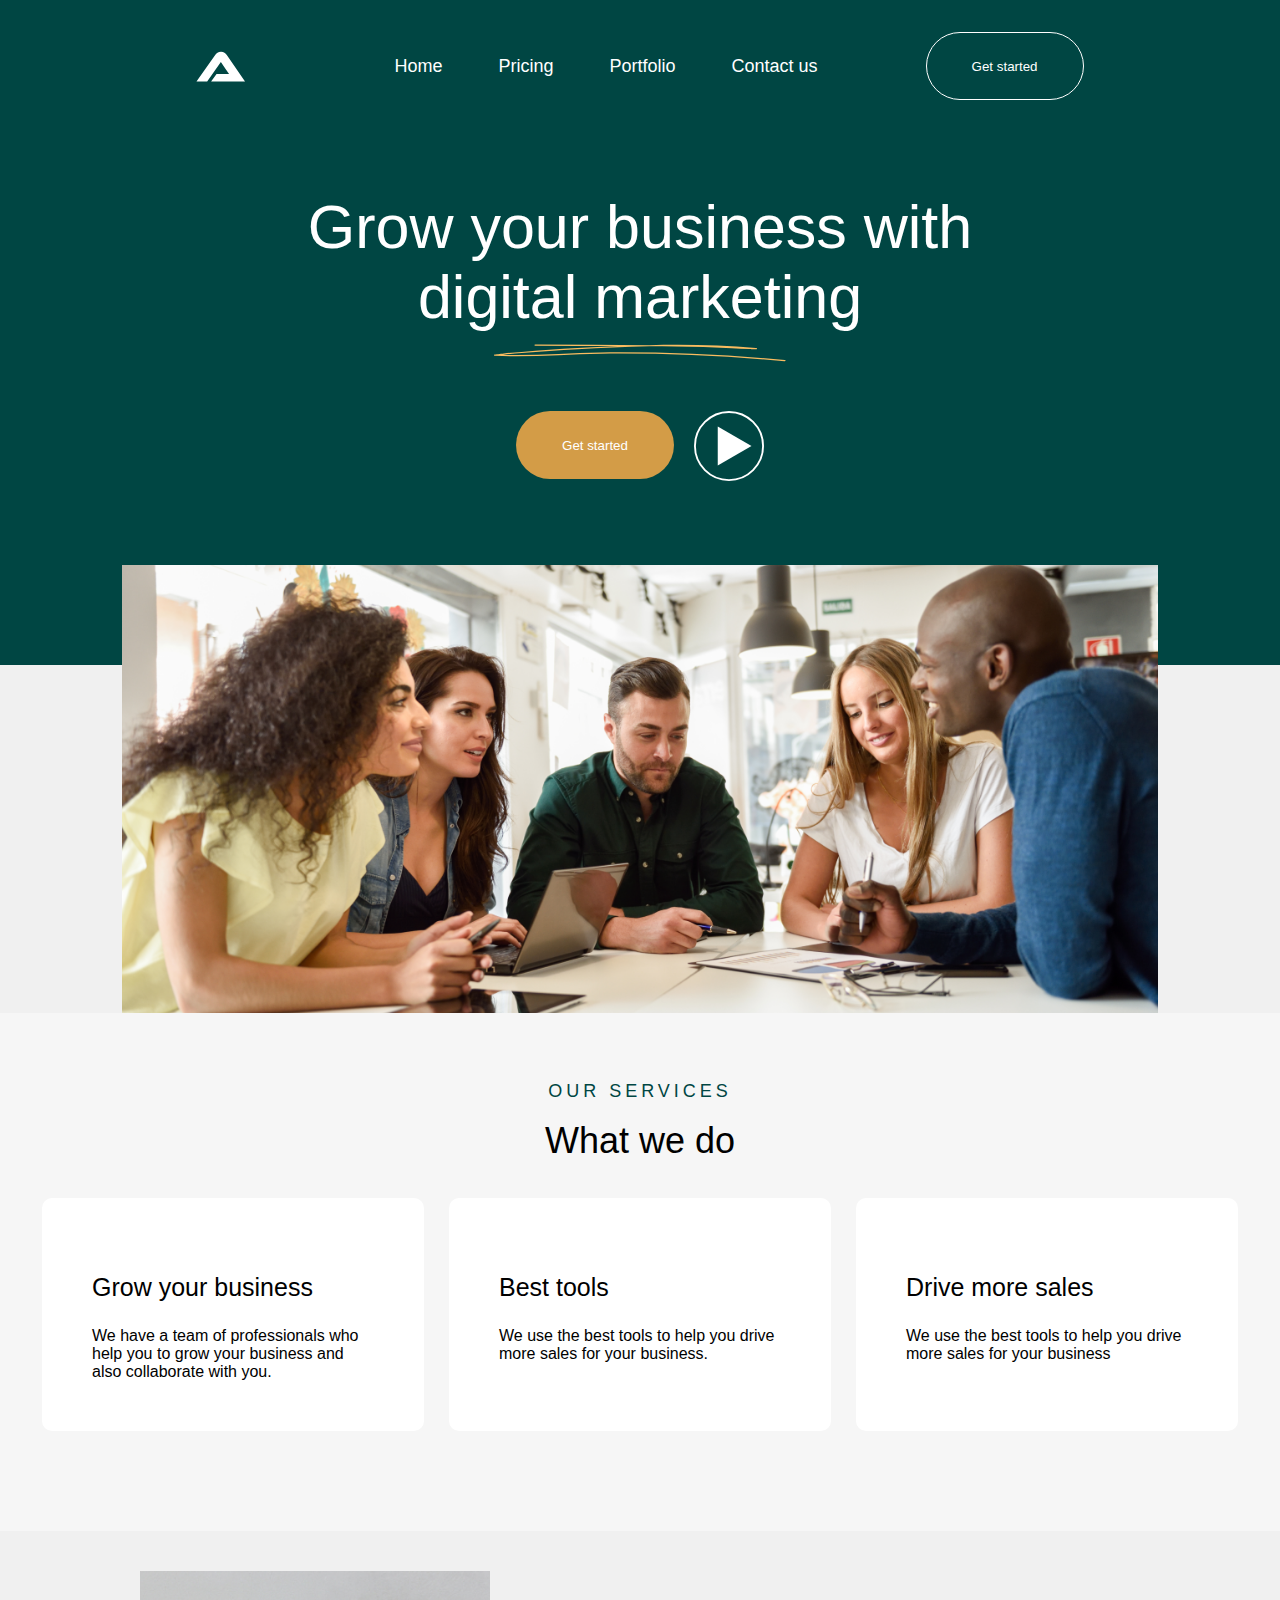
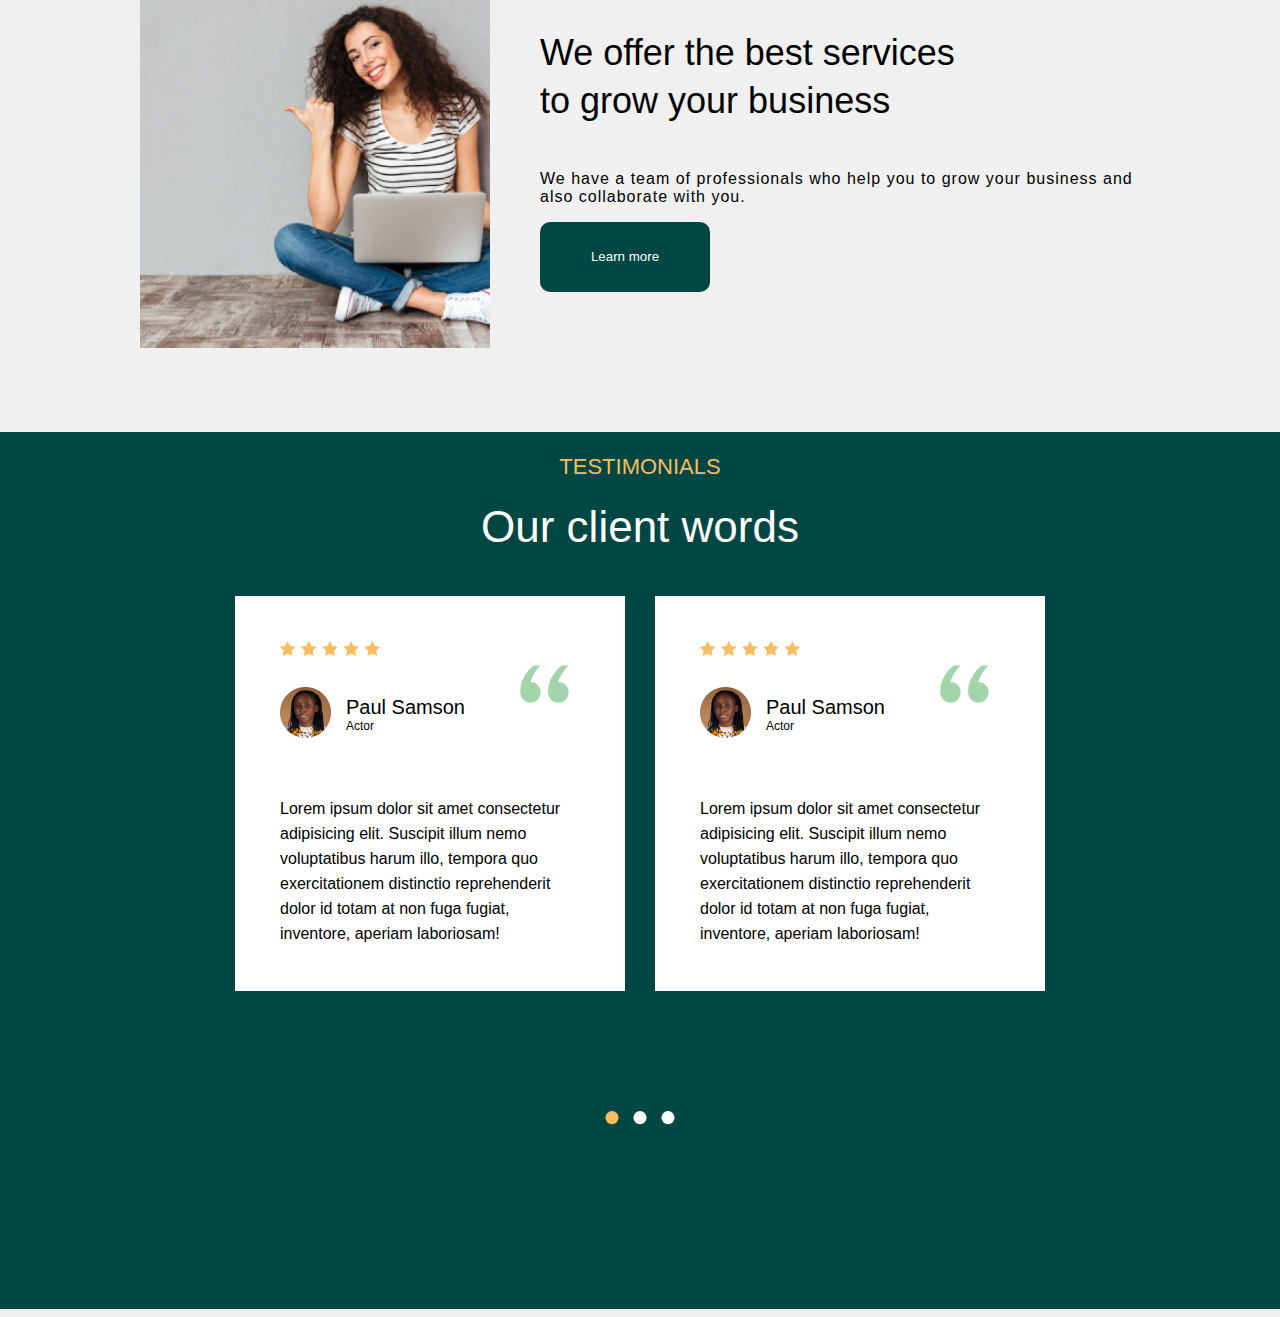
<file: index.html>
<!DOCTYPE html>
<html lang="en">
  <head>
    <meta charset="UTF-8">
    <meta name="viewport" content="width=device-width, initial-scale=1.0">
    <link rel="stylesheet" href="index.css">
    <title>Amanahub</title>
  </head>
  <body>
    <!-- To test different screen sizes, use chrome inspection tool -->
    <section class="green">
      <header id="header">
        <section id="left">
          <svg viewBox="0 0 47 28" fill="none" xmlns="http://www.w3.org/2000/svg" id="logo">
            <path d="M46.084 28L28.946 3.195C27.757 1.473 26.076 0.12 23.534 0.12C20.869 0.12 19.188 1.596 18.04 3.195L0.451 28H10.496L23.37 9.796L28.29 17.053C29.192 18.365 30.34 20.046 31.078 21.03C29.766 20.948 27.839 20.948 26.199 20.948H19.311L14.186 28H46.084Z" fill="white"/>
          </svg>
        </section>
        <nav id="middle">
          <ul class="sidebar">
            <li id="close" onclick="hideSidebar"><a href=""><svg xmlns="http://www.w3.org/2000/svg" height="30px" viewBox="0 -960 960 960" width="30px" fill="#e8eaed"><path d="m256-200-56-56 224-224-224-224 56-56 224 224 224-224 56 56-224 224 224 224-56 56-224-224-224 224Z"/></svg></a></li>
            <li ><a href="#" class="tab">Home</a></li>
            <li ><a href="#" class="tab">Pricing</a></li>
            <li ><a href="#" class="tab">Portfolio</a></li>
            <li ><a href="#" id="conus" class="tab">Contact us</a></li>
          </ul>
          <ul class="normalbar">
            <li class="hideonmobile"><a href="#" class="tab">Home</a></li>
            <li class="hideonmobile"><a href="#" class="tab">Pricing</a></li>
            <li class="hideonmobile"><a href="#" class="tab">Portfolio</a></li>
            <li class="hideonmobile"><a href="#" id="conus" class="tab">Contact us</a></li>
            <li id="menu-button" onclick=showSidebar()><a href="#" ><svg xmlns="http://www.w3.org/2000/svg" height="30px" viewBox="0 -960 960 960" width="30px" fill="#e8eaed"><path d="M120-240v-80h720v80H120Zm0-200v-80h720v80H120Zm0-200v-80h720v80H120Z"/></svg></a></li>
          </ul>
        </nav>

        <section  class="hideonmobile" id="right">
          <button class="GSS" id="GS">Get started</button>
        </section>
      </header>

      <section id="grow-section">
        <div id="grow">
          <div id="title">Grow your business with </br> <div id="tit">digital marketing</div></div>
          <div id="zigzag">
            <svg  viewBox="0 0 292 114" fill="none" xmlns="http://www.w3.org/2000/svg">
              <path fill-rule="evenodd" clip-rule="evenodd" d="M123.87 49.1117C110.168 49.6595 96.6263 50.333 83.4214 51.0694C64.7283 52.1112 46.0425 53.1888 27.4694 54.8951C21.623 55.4339 15.6859 55.7752 9.87599 56.4487C6.22892 56.8708 1.39298 57.4724 0.758329 57.5981C0.426378 57.67 0.281559 57.7778 0.234764 57.8137C-0.0942617 58.0652 -0.0342266 58.3076 0.15149 58.4961C0.22607 58.577 0.414658 58.7746 0.938176 58.8016C35.9495 60.6425 71.7505 57.0504 106.804 56.6732C167.594 56.0266 230.225 58.595 290.532 64.1988C291.059 64.2437 291.571 64.0191 291.644 63.6869C291.731 63.3636 291.351 63.0492 290.825 63.0043C230.416 57.3916 167.681 54.8142 106.775 55.4698C74.1063 55.82 40.7927 58.9722 8.07877 57.8945C8.83041 57.8047 9.56747 57.7149 10.2401 57.6341C16.0266 56.9605 21.9388 56.6283 27.7619 56.0895C46.2956 54.3832 64.9433 53.3055 83.6115 52.2728C106.775 50.9796 130.947 49.866 155.31 49.3452C164.025 49.426 172.712 49.5068 181.398 49.6056C200.189 49.8212 219.068 50.4498 237.815 51.294C243.46 51.5544 249.104 51.8238 254.749 52.0573C256.621 52.1381 261.447 52.3715 262.119 52.3536C262.953 52.3356 263.113 51.9046 263.128 51.8328C263.172 51.6711 263.143 51.4466 262.733 51.258C262.689 51.2311 262.426 51.1412 261.841 51.0873C227.754 47.9082 191.357 47.3785 155.339 48.1418C117.348 47.8095 79.2099 47.6658 41.3148 47.5131C40.7723 47.5131 40.3292 47.7826 40.3248 48.1148C40.3219 48.4471 40.7591 48.7166 41.3016 48.7256C68.7409 48.8333 96.3192 48.941 123.87 49.1117Z" fill="#F9BC60"/>
            </svg>
              
          </div>
        </div>

        <div id="under-grow">
          <button class="GSS" id="GS1">Get started</button>
          <div id="play">
            <svg viewBox="0 0 56 56" fill="none" xmlns="http://www.w3.org/2000/svg">
              <circle cx="28" cy="28" r="27.25" stroke="white" stroke-width="1.5"/>
              <path d="M46 28L19 43.5885L19 12.4115L46 28Z" fill="white"/>
            </svg>
              
          </div>
        </div>
      </section>
    </section>

    <section id="img-section"><img id="img" src="media/people.png" alt="A picture of people"></section>
    
    <section id="what-we-do">
      <div id="our-what">
        <p id="our">OUR SERVICES</p>
        <p class="what">What we do</p>
      </div>
    
      <div id="all-info">
        <div class="info">
          <p class="info-tit">Grow your business</p>
          <p class="infoo">
            We have a team of professionals who help you to grow your business and also collaborate with you.
          </p>
        </div>

        <div id="midd" class="info">
          <p class="info-tit">Best tools</p>
          <p class="infoo">
            We use the best tools to help you drive more sales for your business.
          </p>
        </div>

        <div class="info">
          <p class="info-tit">Drive more sales</p>
          <p class="infoo">
            We use the best tools to help you drive more sales for your business
          </p>
        </div>
      </div>
    </section>

    <section id="offer">
      <div id="girll"><img id="girl" src="media/girl.png" alt="A picture of a smiling girl"></div>
      
      <div id="bgirl">
        <p class="what">We offer the best services </br> <div id="conn" class="what">to grow your business</div> </p>
        <p id="what-exp">We have a team of professionals who help you to grow your business and also collaborate with you.</p>
        <button id="lm">Learn more</button>
      </div>
    </section>

    <section class="green">
      <div id="tes-tits">
        <p id="test">TESTIMONIALS</p>
        <p id="ocw">Our client words</p>
      </div>

      <div id="all-tests">
        <div class="each-test" id="etleft">
          <div class="stars">
            <svg  viewBox="0 0 151 23" fill="none" xmlns="http://www.w3.org/2000/svg">
              <g clip-path="url(#clip0_163_43)">
              <path d="M22.9797 8.8836C22.9312 8.73457 22.8023 8.62589 22.6471 8.60324L15.1996 7.5209L11.869 0.772449C11.7998 0.63165 11.6566 0.542725 11.5001 0.542725C11.3437 0.542725 11.2 0.63165 11.1312 0.772449L7.80024 7.52132L0.35273 8.60365C0.197522 8.6263 0.0690743 8.73457 0.0200829 8.88402C-0.028085 9.03264 0.0118491 9.19649 0.124241 9.30559L5.5137 14.5588L4.24116 21.9766C4.21481 22.131 4.27821 22.2871 4.4046 22.3793C4.53182 22.4723 4.7002 22.4843 4.83812 22.4106L11.5001 18.9087L18.1613 22.4106C18.2214 22.4423 18.2877 22.4579 18.3531 22.4579C18.4384 22.4579 18.5232 22.4316 18.5952 22.3793C18.722 22.2871 18.7854 22.131 18.7587 21.9766L17.4865 14.5592L22.876 9.30559C22.988 9.19567 23.0283 9.03222 22.9797 8.8836Z" fill="#F9BC60"/>
              </g>
              <g clip-path="url(#clip1_163_43)">
              <path d="M54.9797 8.8836C54.9312 8.73457 54.8023 8.62589 54.6471 8.60324L47.1996 7.5209L43.869 0.772449C43.7998 0.63165 43.6566 0.542725 43.5001 0.542725C43.3437 0.542725 43.2 0.63165 43.1312 0.772449L39.8002 7.52132L32.3527 8.60365C32.1975 8.6263 32.0691 8.73457 32.0201 8.88402C31.9719 9.03264 32.0118 9.19649 32.1242 9.30559L37.5137 14.5588L36.2412 21.9766C36.2148 22.131 36.2782 22.2871 36.4046 22.3793C36.5318 22.4723 36.7002 22.4843 36.8381 22.4106L43.5001 18.9087L50.1613 22.4106C50.2214 22.4423 50.2877 22.4579 50.3531 22.4579C50.4384 22.4579 50.5232 22.4316 50.5952 22.3793C50.722 22.2871 50.7854 22.131 50.7587 21.9766L49.4865 14.5592L54.876 9.30559C54.988 9.19567 55.0283 9.03222 54.9797 8.8836Z" fill="#F9BC60"/>
              </g>
              <g clip-path="url(#clip2_163_43)">
              <path d="M86.9797 8.8836C86.9312 8.73457 86.8023 8.62589 86.6471 8.60324L79.1996 7.5209L75.869 0.772449C75.7998 0.63165 75.6566 0.542725 75.5001 0.542725C75.3437 0.542725 75.2 0.63165 75.1312 0.772449L71.8002 7.52132L64.3527 8.60365C64.1975 8.6263 64.0691 8.73457 64.0201 8.88402C63.9719 9.03264 64.0118 9.19649 64.1242 9.30559L69.5137 14.5588L68.2412 21.9766C68.2148 22.131 68.2782 22.2871 68.4046 22.3793C68.5318 22.4723 68.7002 22.4843 68.8381 22.4106L75.5001 18.9087L82.1613 22.4106C82.2214 22.4423 82.2877 22.4579 82.3531 22.4579C82.4384 22.4579 82.5232 22.4316 82.5952 22.3793C82.722 22.2871 82.7854 22.131 82.7587 21.9766L81.4865 14.5592L86.876 9.30559C86.988 9.19567 87.0283 9.03222 86.9797 8.8836Z" fill="#F9BC60"/>
              </g>
              <g clip-path="url(#clip3_163_43)">
              <path d="M118.98 8.8836C118.931 8.73457 118.802 8.62589 118.647 8.60324L111.2 7.5209L107.869 0.772449C107.8 0.63165 107.657 0.542725 107.5 0.542725C107.344 0.542725 107.2 0.63165 107.131 0.772449L103.8 7.52132L96.3527 8.60365C96.1975 8.6263 96.0691 8.73457 96.0201 8.88402C95.9719 9.03264 96.0118 9.19649 96.1242 9.30559L101.514 14.5588L100.241 21.9766C100.215 22.131 100.278 22.2871 100.405 22.3793C100.532 22.4723 100.7 22.4843 100.838 22.4106L107.5 18.9087L114.161 22.4106C114.221 22.4423 114.288 22.4579 114.353 22.4579C114.438 22.4579 114.523 22.4316 114.595 22.3793C114.722 22.2871 114.785 22.131 114.759 21.9766L113.487 14.5592L118.876 9.30559C118.988 9.19567 119.028 9.03222 118.98 8.8836Z" fill="#F9BC60"/>
              </g>
              <g clip-path="url(#clip4_163_43)">
              <path d="M150.98 8.8836C150.931 8.73457 150.802 8.62589 150.647 8.60324L143.2 7.5209L139.869 0.772449C139.8 0.63165 139.657 0.542725 139.5 0.542725C139.344 0.542725 139.2 0.63165 139.131 0.772449L135.8 7.52132L128.353 8.60365C128.198 8.6263 128.069 8.73457 128.02 8.88402C127.972 9.03264 128.012 9.19649 128.124 9.30559L133.514 14.5588L132.241 21.9766C132.215 22.131 132.278 22.2871 132.405 22.3793C132.532 22.4723 132.7 22.4843 132.838 22.4106L139.5 18.9087L146.161 22.4106C146.221 22.4423 146.288 22.4579 146.353 22.4579C146.438 22.4579 146.523 22.4316 146.595 22.3793C146.722 22.2871 146.785 22.131 146.759 21.9766L145.487 14.5592L150.876 9.30559C150.988 9.19567 151.028 9.03222 150.98 8.8836Z" fill="#F9BC60"/>
              </g>
              <defs>
              <clipPath id="clip0_163_43">
              <rect width="23" height="23" fill="white"/>
              </clipPath>
              <clipPath id="clip1_163_43">
              <rect width="23" height="23" fill="white" transform="translate(32)"/>
              </clipPath>
              <clipPath id="clip2_163_43">
              <rect width="23" height="23" fill="white" transform="translate(64)"/>
              </clipPath>
              <clipPath id="clip3_163_43">
              <rect width="23" height="23" fill="white" transform="translate(96)"/>
              </clipPath>
              <clipPath id="clip4_163_43">
              <rect width="23" height="23" fill="white" transform="translate(128)"/>
              </clipPath>
              </defs>
            </svg>
          </div>

          <div class="info-quote">
            <div class="client-info">
              <div class="pics"><img class="ppics" src="media/woman.png" alt="A picture of our client"></div>
              <div class="name-do">
                <p class="name">Paul Samson</p>
                <p class="do">Actor</p>
              </div>
            </div>

            <div class="quote">“</div>
          </div>

          <div class="testss">
            Lorem ipsum dolor sit amet consectetur adipisicing elit. Suscipit illum nemo 
            voluptatibus harum illo, tempora quo exercitationem  distinctio reprehenderit 
            dolor id totam at non fuga fugiat, inventore, aperiam laboriosam!
          </div>

        
        </div>

        <div class="each-test">
          <div class="stars">
            <svg  viewBox="0 0 151 23" fill="none" xmlns="http://www.w3.org/2000/svg">
              <g clip-path="url(#clip0_163_43)">
              <path d="M22.9797 8.8836C22.9312 8.73457 22.8023 8.62589 22.6471 8.60324L15.1996 7.5209L11.869 0.772449C11.7998 0.63165 11.6566 0.542725 11.5001 0.542725C11.3437 0.542725 11.2 0.63165 11.1312 0.772449L7.80024 7.52132L0.35273 8.60365C0.197522 8.6263 0.0690743 8.73457 0.0200829 8.88402C-0.028085 9.03264 0.0118491 9.19649 0.124241 9.30559L5.5137 14.5588L4.24116 21.9766C4.21481 22.131 4.27821 22.2871 4.4046 22.3793C4.53182 22.4723 4.7002 22.4843 4.83812 22.4106L11.5001 18.9087L18.1613 22.4106C18.2214 22.4423 18.2877 22.4579 18.3531 22.4579C18.4384 22.4579 18.5232 22.4316 18.5952 22.3793C18.722 22.2871 18.7854 22.131 18.7587 21.9766L17.4865 14.5592L22.876 9.30559C22.988 9.19567 23.0283 9.03222 22.9797 8.8836Z" fill="#F9BC60"/>
              </g>
              <g clip-path="url(#clip1_163_43)">
              <path d="M54.9797 8.8836C54.9312 8.73457 54.8023 8.62589 54.6471 8.60324L47.1996 7.5209L43.869 0.772449C43.7998 0.63165 43.6566 0.542725 43.5001 0.542725C43.3437 0.542725 43.2 0.63165 43.1312 0.772449L39.8002 7.52132L32.3527 8.60365C32.1975 8.6263 32.0691 8.73457 32.0201 8.88402C31.9719 9.03264 32.0118 9.19649 32.1242 9.30559L37.5137 14.5588L36.2412 21.9766C36.2148 22.131 36.2782 22.2871 36.4046 22.3793C36.5318 22.4723 36.7002 22.4843 36.8381 22.4106L43.5001 18.9087L50.1613 22.4106C50.2214 22.4423 50.2877 22.4579 50.3531 22.4579C50.4384 22.4579 50.5232 22.4316 50.5952 22.3793C50.722 22.2871 50.7854 22.131 50.7587 21.9766L49.4865 14.5592L54.876 9.30559C54.988 9.19567 55.0283 9.03222 54.9797 8.8836Z" fill="#F9BC60"/>
              </g>
              <g clip-path="url(#clip2_163_43)">
              <path d="M86.9797 8.8836C86.9312 8.73457 86.8023 8.62589 86.6471 8.60324L79.1996 7.5209L75.869 0.772449C75.7998 0.63165 75.6566 0.542725 75.5001 0.542725C75.3437 0.542725 75.2 0.63165 75.1312 0.772449L71.8002 7.52132L64.3527 8.60365C64.1975 8.6263 64.0691 8.73457 64.0201 8.88402C63.9719 9.03264 64.0118 9.19649 64.1242 9.30559L69.5137 14.5588L68.2412 21.9766C68.2148 22.131 68.2782 22.2871 68.4046 22.3793C68.5318 22.4723 68.7002 22.4843 68.8381 22.4106L75.5001 18.9087L82.1613 22.4106C82.2214 22.4423 82.2877 22.4579 82.3531 22.4579C82.4384 22.4579 82.5232 22.4316 82.5952 22.3793C82.722 22.2871 82.7854 22.131 82.7587 21.9766L81.4865 14.5592L86.876 9.30559C86.988 9.19567 87.0283 9.03222 86.9797 8.8836Z" fill="#F9BC60"/>
              </g>
              <g clip-path="url(#clip3_163_43)">
              <path d="M118.98 8.8836C118.931 8.73457 118.802 8.62589 118.647 8.60324L111.2 7.5209L107.869 0.772449C107.8 0.63165 107.657 0.542725 107.5 0.542725C107.344 0.542725 107.2 0.63165 107.131 0.772449L103.8 7.52132L96.3527 8.60365C96.1975 8.6263 96.0691 8.73457 96.0201 8.88402C95.9719 9.03264 96.0118 9.19649 96.1242 9.30559L101.514 14.5588L100.241 21.9766C100.215 22.131 100.278 22.2871 100.405 22.3793C100.532 22.4723 100.7 22.4843 100.838 22.4106L107.5 18.9087L114.161 22.4106C114.221 22.4423 114.288 22.4579 114.353 22.4579C114.438 22.4579 114.523 22.4316 114.595 22.3793C114.722 22.2871 114.785 22.131 114.759 21.9766L113.487 14.5592L118.876 9.30559C118.988 9.19567 119.028 9.03222 118.98 8.8836Z" fill="#F9BC60"/>
              </g>
              <g clip-path="url(#clip4_163_43)">
              <path d="M150.98 8.8836C150.931 8.73457 150.802 8.62589 150.647 8.60324L143.2 7.5209L139.869 0.772449C139.8 0.63165 139.657 0.542725 139.5 0.542725C139.344 0.542725 139.2 0.63165 139.131 0.772449L135.8 7.52132L128.353 8.60365C128.198 8.6263 128.069 8.73457 128.02 8.88402C127.972 9.03264 128.012 9.19649 128.124 9.30559L133.514 14.5588L132.241 21.9766C132.215 22.131 132.278 22.2871 132.405 22.3793C132.532 22.4723 132.7 22.4843 132.838 22.4106L139.5 18.9087L146.161 22.4106C146.221 22.4423 146.288 22.4579 146.353 22.4579C146.438 22.4579 146.523 22.4316 146.595 22.3793C146.722 22.2871 146.785 22.131 146.759 21.9766L145.487 14.5592L150.876 9.30559C150.988 9.19567 151.028 9.03222 150.98 8.8836Z" fill="#F9BC60"/>
              </g>
              <defs>
              <clipPath id="clip0_163_43">
              <rect width="23" height="23" fill="white"/>
              </clipPath>
              <clipPath id="clip1_163_43">
              <rect width="23" height="23" fill="white" transform="translate(32)"/>
              </clipPath>
              <clipPath id="clip2_163_43">
              <rect width="23" height="23" fill="white" transform="translate(64)"/>
              </clipPath>
              <clipPath id="clip3_163_43">
              <rect width="23" height="23" fill="white" transform="translate(96)"/>
              </clipPath>
              <clipPath id="clip4_163_43">
              <rect width="23" height="23" fill="white" transform="translate(128)"/>
              </clipPath>
              </defs>
            </svg>
          </div>

          <div class="info-quote">
            <div class="client-info">
              <div class="pics"><img class="ppics" src="media/woman.png" alt="A picture of our client"></div>
              <div class="name-do">
                <p class="name">Paul Samson</p>
                <p class="do">Actor</p>
              </div>
            </div>

            <div class="quote">“</div>
          </div>

          <div class="testss">
            Lorem ipsum dolor sit amet consectetur adipisicing elit. Suscipit illum nemo 
            voluptatibus harum illo, tempora quo exercitationem  distinctio reprehenderit
            dolor id totam at non fuga fugiat, inventore, aperiam laboriosam!
          </div>

        
        </div>
      </div>


      <div id="dotss">
        <svg id="dots" viewBox="0 0 80 15" fill="none" xmlns="http://www.w3.org/2000/svg">
          <circle cx="8" cy="7.5" r="7.5" fill="#F9BC60"/>
          <circle cx="40" cy="7.5" r="7.5" fill="white"/>
          <circle cx="72" cy="7.5" r="7.5" fill="white"/>
          </svg>
          
      </div>
    </section>
    <script src="index.js"></script>
  </body>
</html>
</file>
<file: index.css>
@import url('https://fonts.googleapis.com/css2?family=Allerta&display=swap');
@import url('https://fonts.cdnfonts.com/css/general-sans');


body {
  background-color: #F0F0F0;
  margin: -8px;
}

.green {
  display: flex;
  align-items: center;
  flex-direction: column;
  background-color:  #004643;
  padding-bottom: 180px;
}

#header {
  display: flex;
  justify-content: center;
  width: 100%;
  gap: 250px;
  padding: 40px 1vw 30px 1vw;
  background-color: #004643;
  position: fixed;
  transition: background-color 0.3s ease;
  z-index: 2;
}

#left {
  display: flex;
}

#logo {
  width: 50px;
}

#middle {
  display: flex;
  align-items: center;
}

.sidebar {
  position: fixed;
  top: 0;
  right: 0;
  height: 100vh;
  width: 35vw;
  z-index: 999;
  backdrop-filter: blur(10px);
  background-color: #004643be;
  box-shadow: -10px 0 10px rgba(0, 0, 0, 0.1);
  display: none;
  flex-direction: column;
  align-items: flex-start;
  justify-content: flex-start;
}

.sidebar li {
  width: 100%;
}

.normalbar a {
  text-decoration: none;
}
.sidebar a {
  width: 100%;
  text-decoration: none;
}

#menu-button{
  display: none;
  cursor: pointer;
}

nav ul {
  list-style-type: none;
  display: flex;
  gap: 100px;
}
.tab {
  display: flex;
  color: white;
  text-wrap: nowrap;
  font-size: 18px;
  font-family: Arial, Helvetica, sans-serif;
  cursor: pointer;
  background-color: transparent;
  padding: 8px;
  transition: background-color 1ms, color 1ms;
  border-radius: 4px;
}

.tab:hover {
  background-color: white;
  color: #004643;
}

#conus {
  margin: 0px;
}

.GSS {
  width: 158px;
  height: 68px;
  background-color: transparent;
  color: white;
  border: 1px white solid;
  font-family: 'General Sans', sans-serif;
  border-radius: 80px;
  cursor: pointer;
  transition: opacity 1ms;
}

.GSS:hover {
  opacity: 0.9;
}

#grow-section {
  display: flex;
  flex-direction: column;
  justify-content: center;
  margin-top: 200px;
}

#grow {
  display: flex;
  flex-direction: column;
  align-items: center;
}

#title {
  display: flex;
  flex-direction: column;
  align-items: center;
  color: white;
  font-size: 61px;
  font-family: 'General Sans', sans-serif;
}

#tit {
  color: white;
  font-size: 61px;
}

#zigzag {
  display: flex;
  width: 292px;
  margin-top: -35px;
}

#under-grow{
  display: flex;
  justify-content: center;
}

#GS1 {
  background-color: #D39C47;
  border: none;
  margin-right: 20px;
}

#play {
  width: 70px;
}

#img-section {
  display: flex;
  justify-content: center;
  margin-top: -100px;
}

#img {
  width: 80%;
}

#what-we-do {
  margin-top: 100px;
  margin-bottom: 60px;
  padding: 60px;
  background-color: #F6F6F6;
}

#our-what {
  display: flex;
  flex-direction: column;
  align-items: center;
}

#our {
  font-family: 'Gill Sans', 'Gill Sans MT', Calibri, 'Trebuchet MS', sans-serif;
  font-size: 18px;
  letter-spacing: 4px;
  color: #004643;
}

.what {
  font-family:'General Sans', sans-serif;
  font-size: 36px;
  margin-top: 0;
  text-wrap: nowrap;
}

#all-info {
  display: flex;
  justify-content: center;
  padding-bottom: 50px;
  margin-top: 20px;
}

.info {
  background-color: white;
  width: 320px;
  padding: 50px;
  border-radius: 10px;
}

#midd {
  margin: 0 30px;
}

.info-tit {
  font-family: 'General Sans', sans-serif;
  text-wrap: nowrap;
  font-size: 25px;
}

.infoo {
  display: flex;
  margin: auto;
  font-family: 'General Sans', sans-serif;
  text-wrap: wrap;
  font-size: 16px;
}

#offer {
  display: flex;
  justify-content: center;
  align-items: center;
  margin-bottom: 170px;
}

#girll {
  width: 480px;
  margin-right: 70px;
}

#girl {
  width: 100%;
}

#bgirl {
  display: flex;
  flex-direction: column;
}

#what-exp {
  text-wrap: wrap;
  font-family: 'General Sans', sans-serif;
  letter-spacing: 1px;
}

#conn {
  margin-top: -30px;
}

#lm {
  background-color: #004643;
  width: 170px;
  height: 70px;
  font-family: 'General Sans', sans-serif;
  border: none;
  color: white;
  cursor: pointer;
  transition:  opacity 1ms;
  border-radius: 10px;
}

#lm:hover {
  opacity: 0.9;
}

#tes-tits{
  display: flex;
  flex-direction: column;
  align-items: center;
}

#test {
  color: #F9BC60;
  font-family: 'General Sans', sans-serif;
  font-size: 22px;
}

#ocw {
  color: white;
  font-family: 'General Sans', sans-serif;
  font-size: 44px;
  margin-top: 0;
}

#all-tests {
  display: flex;
  justify-content: center;
  align-items: center;
  gap: 30px;
}

.each-test {
  background-color: white;
  width: 500px;
  padding: 45px;
}

.stars {
  width: 140px;
}

.info-quote {
  display: flex;
  justify-content: space-between;
  align-items: center;
}

.client-info {
  display: flex;
  align-items: center;
}

.name-do {
  margin-left: 15px;
}

.name {
  margin: 0;
  font-family: 'General Sans', sans-serif;
  font-size: 20px;
}

.do {
  margin: 0;
  font-family: 'General Sans', sans-serif;
  font-size: 12px;
}

.testss {
  line-height: 25px;
  font-family: 'General Sans', sans-serif;
  text-wrap: wrap;
  margin-top: -1vw;
}

.quote {
  font-family:"Allerta", sans-serif;
  color: #A2D5AC;
  font-size: 147px;
}

#dotss {
  margin-top: 120px;
  width: 70px;
}

@media (min-width:2559px) {
  .green {
    padding-bottom: 360px;
  }
  #logo {
    width: 150px;
  }
  .tab {
  font-size: 35px;
  }
  .GSS {
    width: 308px;
    height: 136px;
    font-size: 26px;
  }
  #grow-section {
    margin-top: 300px;
  }
  #title, 
  #tit {
    font-size: 101px;
  }
  #zigzag {
    width: 500px;
  }
  #play {
    width: 140px;
  }
  #img-section {
    margin-top: -250px;
  }
  #our {
    font-size: 45px;
    letter-spacing: 8px;
  }
  .what {
    font-size: 48px;
  }
  #all-info {
    padding-bottom: 70px;
    margin-top: 40px;
  }
  .info {
    width: 600px;
    padding: 60px;
  }
  #midd {
    margin: 0 30px;
  }
  .info-tit {
    font-size: 45px;
  }
  .infoo,
  .con {
    font-size: 32px;
  }

  #girll {
    width: 900px;
    margin-right: 120px;
  }
  #what-exp,
  #connn {
    font-size: 37px;
  }
  #lm {
    width: 320px;
    height: 120px;
    font-size: 26px;
  }
  #test {
    font-size: 45px;
  }
  #ocw {
    font-size: 65px;
  }
  #all-tests{
    gap: 40px;
  }
  .each-test {
    width: 1000px;
  }
  .stars {
    width: 200px;
  }
  .pics {
    width: 100px;
  }
  .ppics{
    width: 100%;
  }
  .name {
    font-size: 30px;
  }
  .do {
    font-size: 25px;
  }
  .quote {
    font-size: 200px;
  }
  .testss {
    font-size: 30px;
    line-height: 45px;
  }
  #dotss {
    width: 140px;
  }
}
@media (min-width:1023px) and (max-width:2558.999px) {
  #header {
    gap: 100px;
  }
  #what-we-do {
    margin-top: 0px;
    margin-bottom: 40px;
    padding: 50px;
  }
  #all-info {
    margin-top: 0;
  }
  nav ul {
    gap: 40px;
  }
  .info {
    width: 300px;
  }
  #midd {
    margin: 0 25px;
  }
  .info-tit {
    font-size: 25px;
  }
  .infoo {
    font-size: 16px;
  }
  #offer {
    margin-bottom: 80px;
  }
  #girll {
    width: 350px;
    margin-right: 50px;
  }
  #what-exp {
    max-width: 600px;
  }
  .each-test {
    width: 300px;
  }
  .stars{
    margin-bottom: -40px;
    width: 100px;
  }
  #dotss {
    width: 70px;
  }
}
@media (min-width:767px) and (max-width:1022.999px){
  .green {
    width: 100%;
    padding-bottom: 90px;
  }
  #header{
    width: 100%;
    gap: 50px;
  }
  nav ul {
    gap: 20px;
  }
  #logo {
    width: 60px;
  }
  .tab {
  font-size: 15px;
  }
  .GSS {
    width: 110px;
    height: 55px;
    font-size: 12px;
  }
  #grow-section {
    margin-top: 170px;
  }
  #title, 
  #tit {
    font-size: 40px;
  }
  #zigzag {
    margin-top: -20px;
    width: 230px;
  }
  #play {
    width: 55px;
  }
  #img-section {
    margin-top: -70px;
  }
  #our {
    font-size: 16px;
    letter-spacing: 6px;
  }
  .what {
    font-size: 22px;
  }
  #conn {
    margin-top: -20px;
  }
  #all-info {
    padding-bottom: 70px;
    margin-top: 40px;
  }
  .info {
    width: 200px;
    padding: 25px;
  }
  #midd {
    margin: 0 30px;
  }
  .info-tit {
    font-size: 19px;
  }
  .infoo,
  .con {
    font-size: 12px;
  }
  #offer {
    padding: 0 40px;
  }
  #girll {
    width: 300px;
    margin-right: 20px;
  }
  #what-exp,
  #connn {
    font-size: 15px;
    margin-top: -10px;
  }
  #lm {
    width: 120px;
    height: 60px;
    font-size: 13px;
  }
  #test {
    font-size: 20px;
  }
  #ocw {
    font-size: 20px;
  }
  #all-tests{
    gap: 40px;
  }
  .each-test {
    width: 280px;
    padding: 20px;
  }
  .stars {
    width: 90px;
  }
  .pics {
    width: 50px;
  }
  .ppics{
    width: 100%;
  }
  .name {
    font-size: 15px;
  }
  .do {
    font-size: 11px;
  }
  .quote {
    font-size: 100px;
  }
  .testss {
    font-size: 10px;
    line-height: 45px;
  }
  #dotss {
    width: 55px;
  }
  .testss {
    line-height: 15px;
  }
}
@media (min-width:200px) and (max-width:766.999px) {
  .hideonmobile {
    display: none;
  }
  #menu-button{
    display: block;
  }
  .green {
    padding-bottom: 80px;
  }
  #title, 
  #tit {
    font-size: 6vw;
  }
  #header {
    gap: 50vw;
    padding: 30px;
  }
  nav ul {
    gap: 8vw;
  }
  #close {
    margin-top: 5vw;
  }
  #grow-section {
    margin-top: 160px;
  }
  #zigzag {
    width: 35vw;
    margin-top: 0;
  }
  #GS1 {
    width: 18vw;
    height: 8vw;
    font-size: 1.5vw;
    margin-right: 15px;
  }
  #play {
    width: 8vw;
  }
  #img-section {
    margin-top: -60px;
  }
  #what-we-do {
    margin-top: 0;
    margin-bottom: 1px;
    padding: 30px 30px 0 30px;
  }
  #all-info {
    display: flex;
    flex-direction: column;
    align-items: center;
    gap: 5px;
    margin-top: 0;
    justify-content: center;
    padding-bottom: 50px;
  }
  .info {
    display: flex;
    flex-direction: column;
    align-items: center;
    width: 60vw;
    padding:0 20px 20px 20px;
  }
  #midd {
    margin: 0 ;
  }
  .info-tit{
    font-size: 19px;
  }
  #offer {
    display: flex;
    flex-direction: column;
    justify-content: center;
    align-items: center;
    margin-bottom: 80px;
  }
  .infoo {
    max-width: 300px;
    font-size: 13px;
  }
  #girll {
    display: flex;
    margin-right: 0;
    width: 60vw;
  }
  #girl {
    display: flex;
    border-radius: 30vw;
  }
  #bgirl {
    display: flex;
    flex-direction: column;
    align-items: center;
    justify-content: center;
  }
  #lm {
    width: 110px;
    height: 40px;
    font-size: 11px;
  }
  #all-tests {
    display: flex;
    flex-direction: column;
    justify-content: center;
    align-items: center;
    gap: 30px;
  }
  #our {
    font-size: 15px;
  }
  .what {
    font-size: 20px;
    margin-top: 20px;
  }
  #what-exp {
    font-size: 12px;
    margin-top: -10px;
    max-width: 300px;
  }
  #conn {
    line-height: 30px;
  }
  #test {
    font-size: 17px;
  }
  #ocw {
    font-size: 25px;
  }
  #all-tests {
    display: flex;
    flex-direction: column;
    justify-content: center;
    align-items: center;
    gap: 10px;
    padding: 20px;
  }
  .each-test {
    background-color: white;
    width: 250px;
  }
  .stars {
    margin-bottom: -5vw;
    width: 70px;
  }
  .name {
    font-size: 2vw;
  }
  .do {
    font-size: 1.5vw;
  }
  .testss {
    font-size: 11px;
    margin-top: -9vw;
    line-height: 14px;
  }
  #dotss {
    width: 45px;
    margin-top: 50px;
  }
}
</file>
